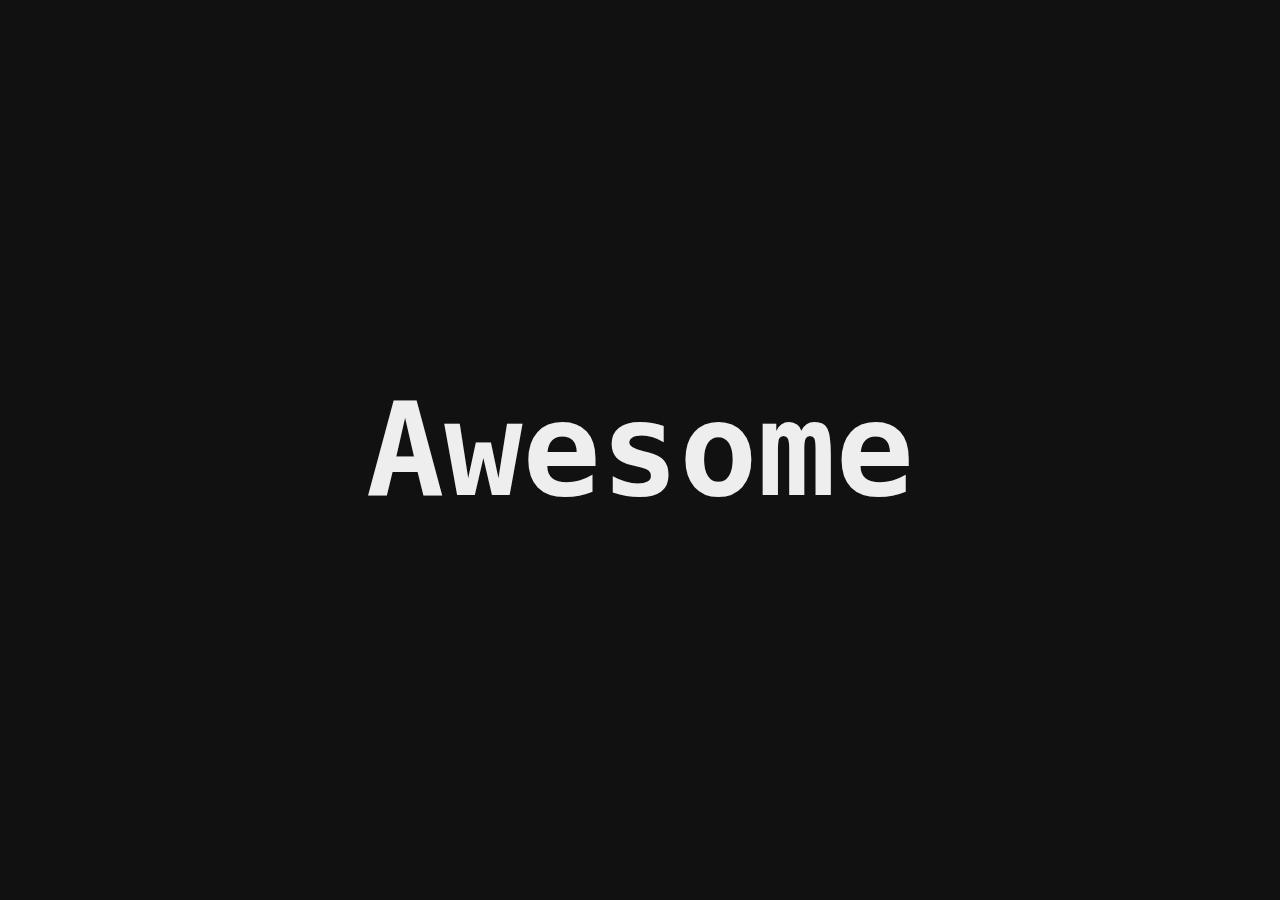
<file: Awesome hover/index.html>
<!DOCTYPE html>
<html lang="en">
<head>
    <meta charset="UTF-8">
    <meta name="viewport" content="width=device-width, initial-scale=1.0">

    <link rel="stylesheet" href="style.css">
    <title>Document</title>
</head>
<body>
    <section>
        <h2>Awesome</h2>
    </section>
    <script src="app.js"></script>
</body>
</html>
</file>
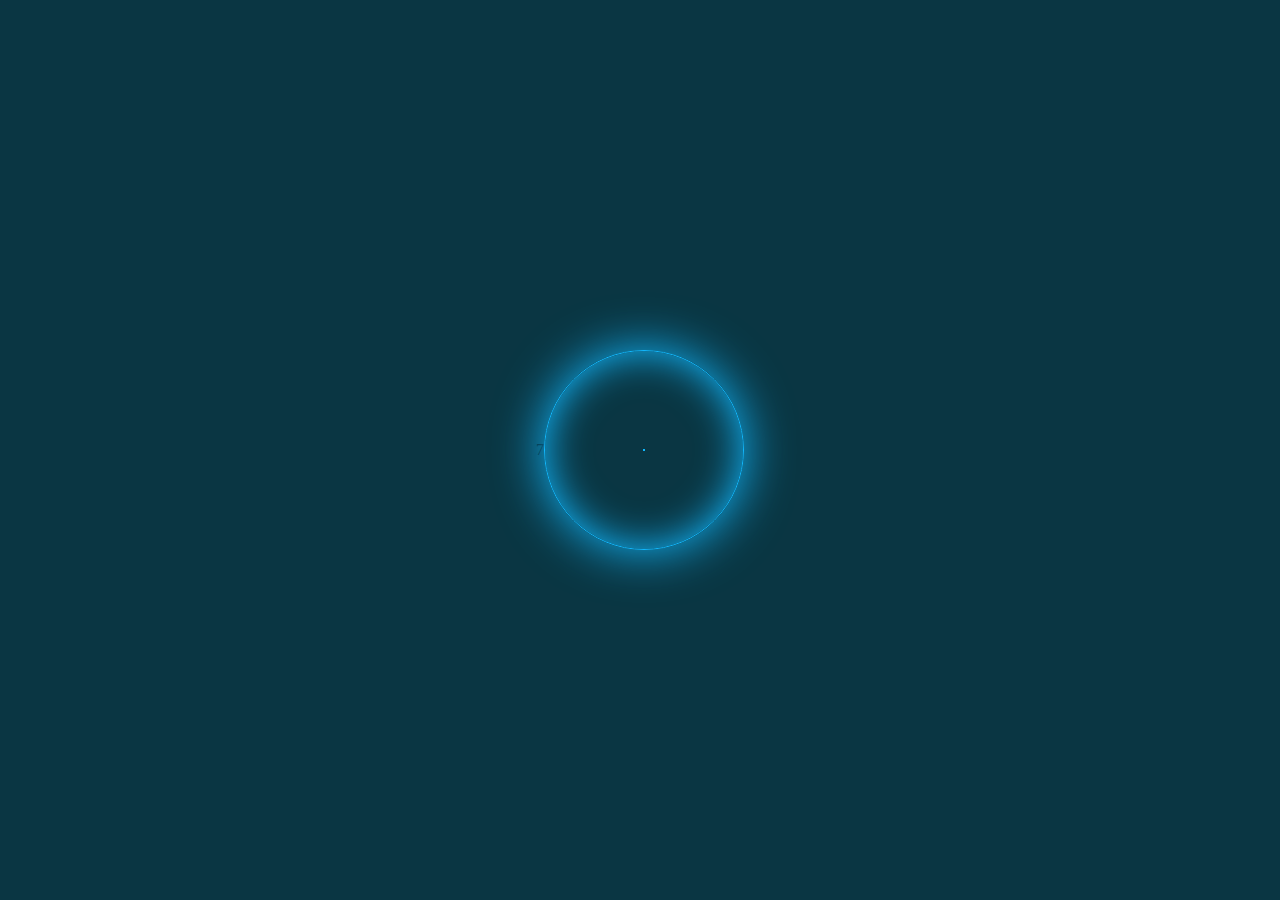
<file: earth/index.html>
<!DOCTYPE html>
<html lang="en">
<head>
    <meta charset="UTF-8">
    <meta name="viewport" content="width=device-width, initial-scale=1.0">7
    <link rel="stylesheet" href="style.css">
    <title>Document</title>
</head>
<body>
    <div class="pulse">
    <span style="--i:1"></span>
    <span style="--i:2"></span>
    <span style="--i:3"></span>
    <span style="--i:4"></span>
    <span style="--i:5"></span>
    <span style="--i:6"></span>
    </div>
</body>
</html>
</file>
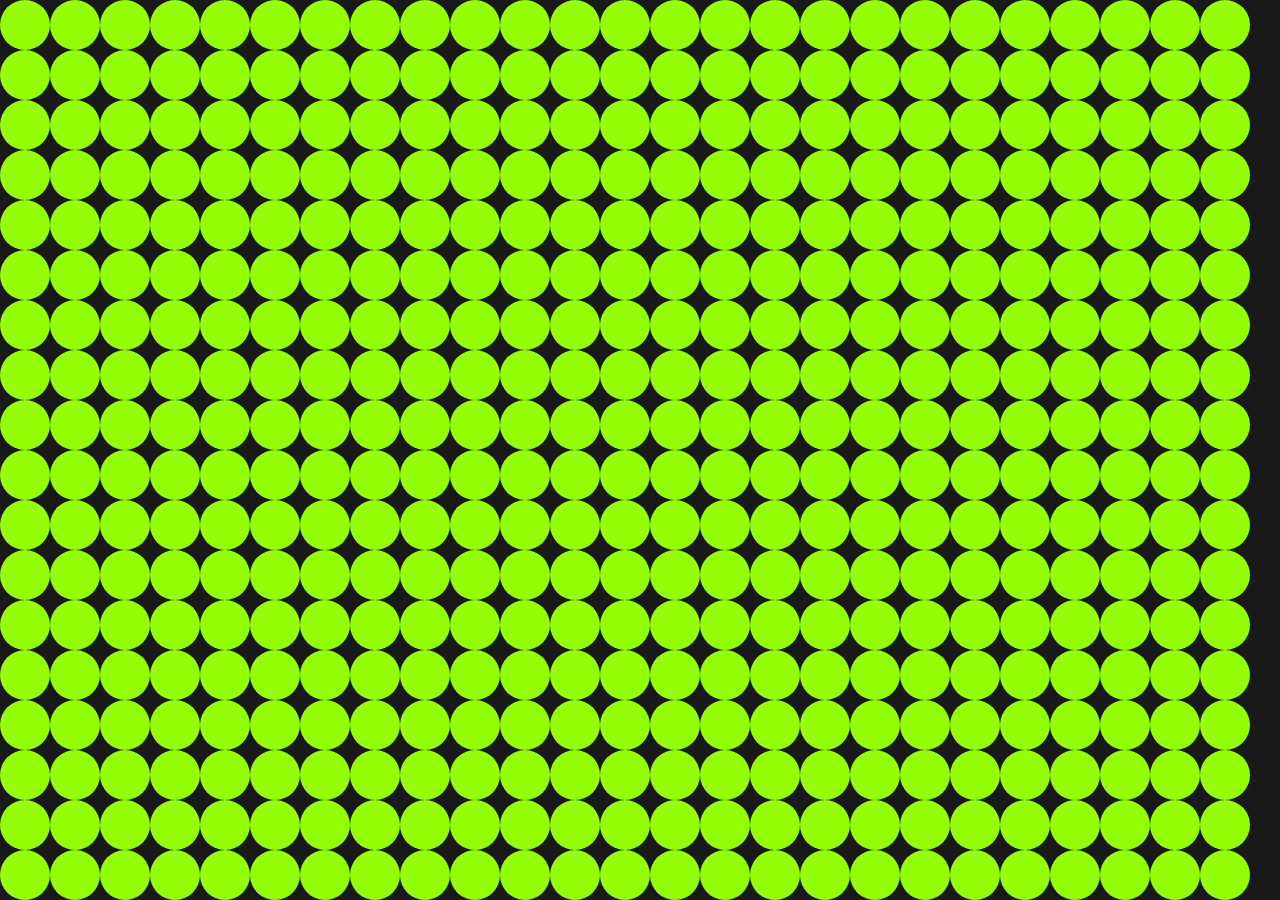
<file: Mousemove 2/index.html>
<!DOCTYPE html>
<html lang="en">
<head>
    <meta charset="UTF-8">
    <meta name="viewport" content="width=device-width, initial-scale=1.0">
    <link rel="stylesheet" href="style.css">
    <title>Document</title>
</head>
<body>
    <section></section>
    <script>
        let section = document.querySelector('section');
        for (let i = 0; i < 600; i++) {
            let div = document.createElement('div');
            section.appendChild(div);
        }

        document.addEventListener("mousemove", function (e) {
            document.querySelectorAll("div").forEach(div => {
                let x = (div.offsetLeft + div.offsetWidth / 2) - e.pageX;
                let y = (div.offsetTop + div.offsetHeight / 2) - e.pageY;
                let dist = Math.sqrt(x * x + y * y);
                let score = Math.exp(dist * -0.01);
                div.style.transform = "scale(" + (score * 6) + ")";
            });
        });
    </script>
</body>
</html>
</file>
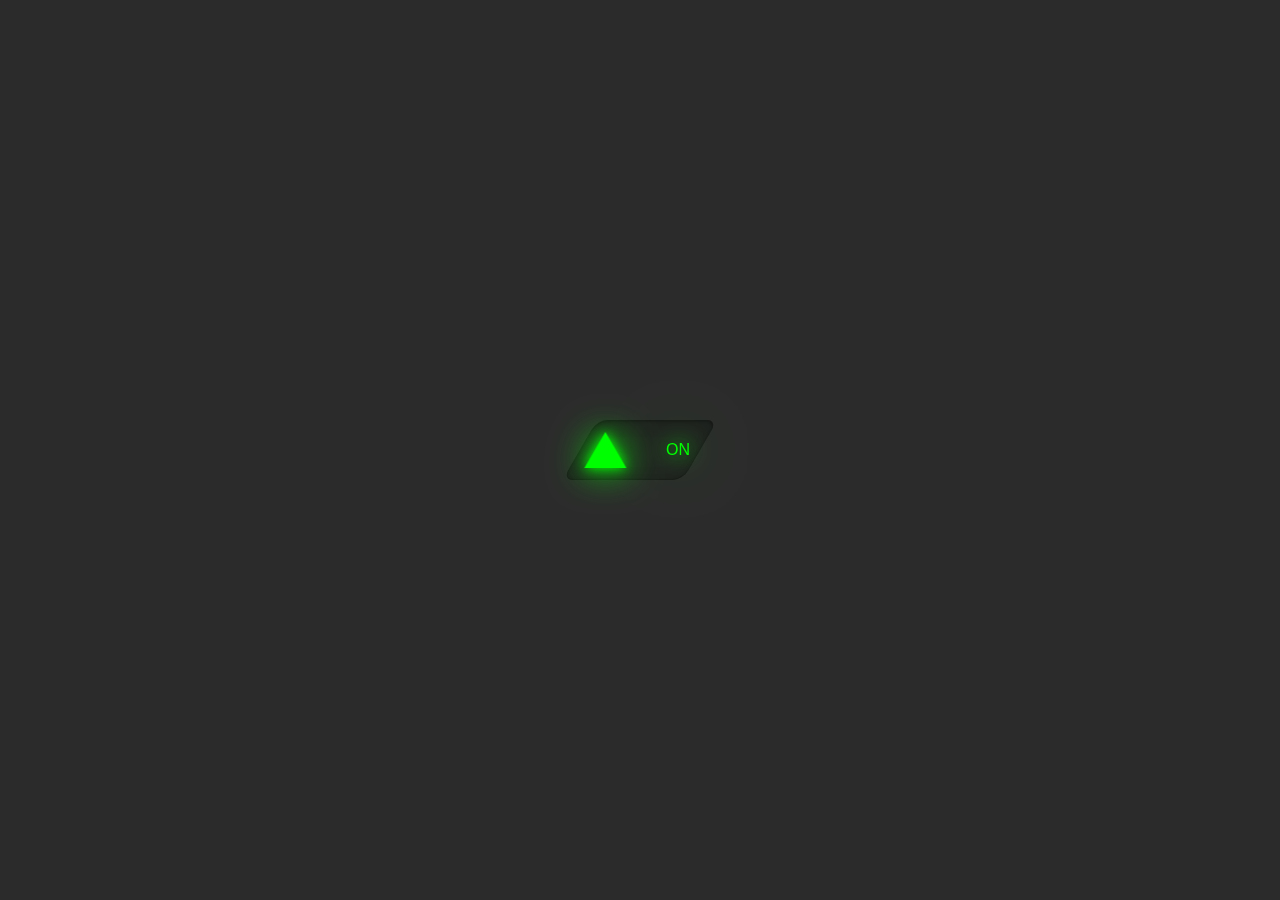
<file: on-off animation/index.html>
<!DOCTYPE html>
<html lang="en">
<head>
    <meta charset="UTF-8">
    <meta name="viewport" content="width=device-width, initial-scale=1.0">
    <link rel="stylesheet" href="style.css">
    <title>Document</title>
</head>
<body>
    <label>
        <input type="checkbox">
        <text>Off</text>
        <text>On</text>
        <span class="angle"></span>
    </label>
</body>
</html>
</file>
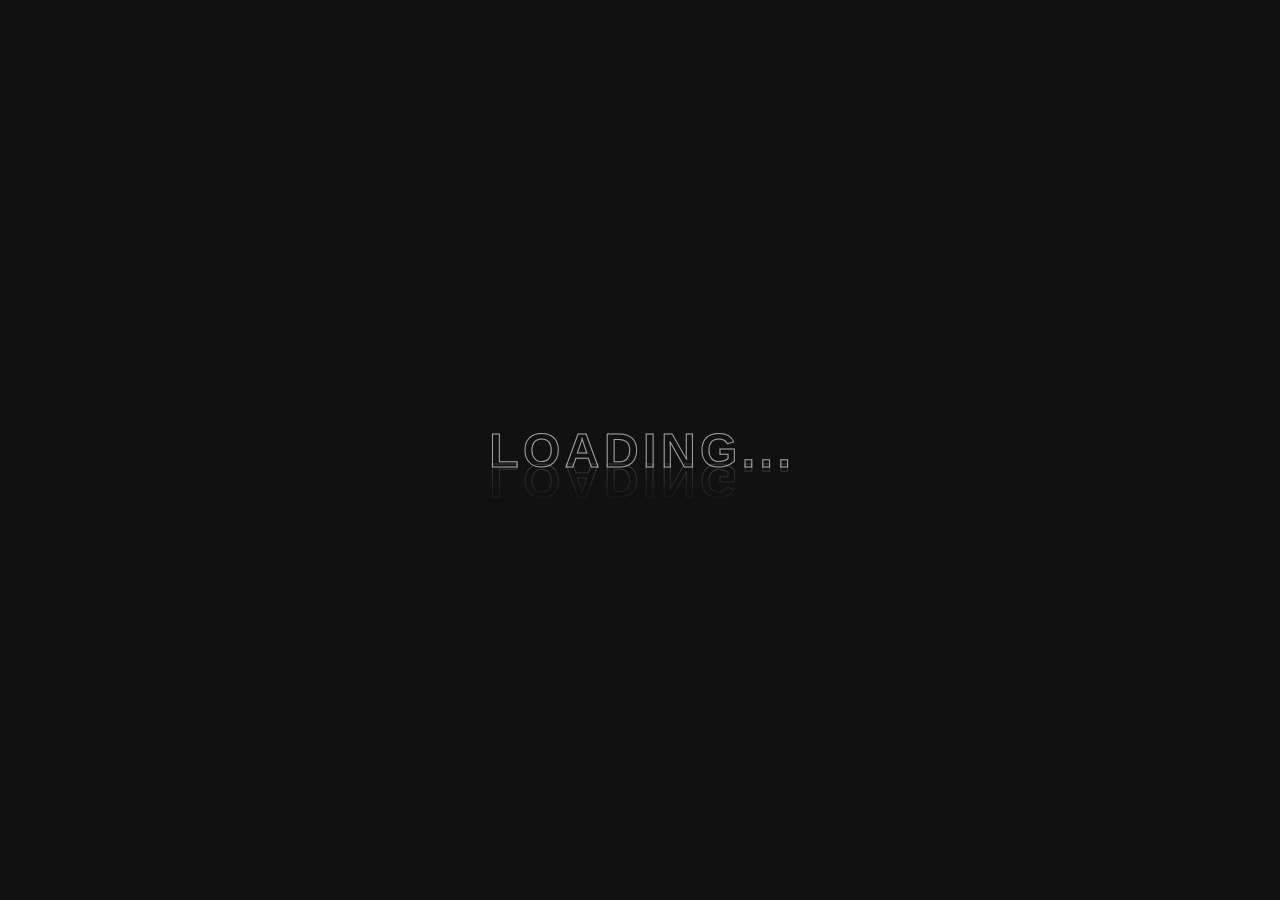
<file: Awesome hover/loading hover/index.html>
<!DOCTYPE html>
<html lang="en">
<head>
    <meta charset="UTF-8">
    <meta name="viewport" content="width=device-width, initial-scale=1.0">
    <link rel="stylesheet" href="style.css">
    <title>Document</title>
</head>
<body>
    <div class="loader">
        <span style="--i:1">L</span>
        <span style="--i:2">o</span>
        <span style="--i:3">a</span>
        <span style="--i:4">d</span>
        <span style="--i:5">i</span>
        <span style="--i:6">n</span>
        <span style="--i:7">g</span>
        <span style="--i:8">.</span>
        <span style="--i:9">.</span>
        <span style="--i:10">.</span>
    </div>
</body>
</html>
</file>
<file: Awesome hover/style.css>
*{
    margin: 0;
    padding: 0;
    box-sizing: border-box;
}
section{
    position: absolute;
    width: 100%;
    height: 100%;
    overflow: hidden;
    background: #111;
    display: flex;
    flex-wrap: wrap;
}
section div{
    position: relative;
    width: 50px;
    height: 50px;
    background: #fff;
    transform: scale(0);
}
h2{
    position: absolute;
    top: 50%;
    left: 50%;
    transform: translate(-50%,-50%);
    font-family: monospace;
    font-size: 10em;
    z-index: 10000;
    color: #fff;
        mix-blend-mode: difference;
        cursor: default;
}
</file>
<file: earth/style.css>
*{
    margin: 0;
    padding: 0;
    box-sizing: border-box;

}
body{
    display: flex;
    justify-content: center;
    align-items: center;
    min-height: 100vh;
    background: #0a3643;
}
.pulse{
    position: relative;
    width: 200px;
    height: 200px;
    box-shadow: inset 0 0 40px #12b9ff,0 0 50px #12b9ff;
    border-radius: 50%;
    border: 1px solid #12b9ff;
  
    background-size: cover;
    animation: animateEarth 10s linear infinite;
}
.pulse span{
    position: absolute;
    top: 50%;
    left: 50%;
    transform: translate(-50%,-50%);
    background: transparent;
    border: 1px solid #12b9ff;
    animation: animate 6s linear infinite;
    border-radius: 50%;
    animation-delay: calc(var(--i) * -1s);
    background: url();
}
@keyframes animate{
    0%{
        width: 200px;
        height: 200px;
        opacity: 1;
    }
    50%{
        opacity: 1;
    }
    100%{
        width: 600px;
        height: 600px;
        opacity: 0;
    }
}
@keyframes animateEarth{
    0%{
        background-position-x:0px ;
    }
    100%{
        background-position-x: 360px;
    }
}
</file>
<file: Mousemove 2/style.css>
*{
    margin: 0;
    padding: 0;
    box-sizing: border-box  ;
}
section{
    position: absolute;
    width: 100%;
    height: 100vh;
    background: #191919;
    display: flex;
    flex-wrap: wrap;
    overflow: hidden;
}
section div{
    position: relative;
    width: 50px;
    height: 50px;
    background: #94fe08;
    border-radius: 50%;
}
</file>
<file: on-off animation/style.css>
*{
    margin: 0;
    padding: 0;
    box-sizing: border-box;
    font-family: sans-serif;
}
body{
    display: flex;
    justify-content: center;
    align-items: center;
    min-height: 100vh;
    background: #2b2b2b;
}
label{
    position: relative;
    width: 120px;
    height: 60px;
    background: #222;
    display: flex;
    justify-content: space-between;
    align-items: center;
    box-shadow: inset 0 2px 15px rgba(0,0,0,0.2),
    inset 0 2px 2px rgba(0,0,0,0.2),
    inset 0 -1px 1px rgba(0,0,0,0.2);
    border-radius: 10px;
    transform: skewX(330deg);
    cursor: pointer;
}
label input{
    position: absolute;
    appearance: none;
}
label .angle{
    position: absolute;
    border-left: 35px solid transparent;
    border-right: 35px solid transparent;
    border-bottom: 60px solid #0f0;
    transform: skewX(30deg) scale(0.6) translateX(-16px);
    transition: 0.5s;
    filter: drop-shadow( 0 0 10px #0f0) drop-shadow( 0 0 30px #0f0);
}
label input:checked ~ .angle{
    transition: 0.5s;
    border-bottom: 60px solid #f00;
    transform: skewX(30deg) scale(0.6) translateX(108px) rotate(180deg);
    filter: drop-shadow( 0 0 10px #f00) drop-shadow( 0 0 30px #f00);
}
label text{
    padding: 10px;
    color: #fff;
    transform: skewX(30deg);
    transition: 0.5s;
    text-transform: uppercase;
}
label text:nth-child(2){
    color: #f00;
    transform: skewX(30deg) scale(0);
    filter: drop-shadow( 0 0 10px #f00) drop-shadow( 0 0 30px #f00);
}
label input:checked ~text:nth-child(2){
    transform: skewX(30deg) scale(1);
}
label text:nth-child(3){
    color: #0f0;
    transform: skewX(30deg) scale(1);
    filter: drop-shadow( 0 0 10px #0f0) drop-shadow( 0 0 30px #0f0);
}
label input:checked ~ text:nth-child(3){
    transform: skewX(30deg) scale(0);
}
</file>
<file: Awesome hover/loading hover/style.css>
*{
    margin: 0;
    padding: 0;
    box-sizing: border-box;
    font-family: sans-serif;
}
body{
    display: flex;
    align-items: center;
    justify-content: center;
    min-height: 100vh;
    background: #111;
}
.loader{
    position: relative;
    cursor: default;
    -webkit-box-reflect: below -25px linear-gradient(transparent,#0005);
}
.loader span{
    position: relative;
    display: inline-block;
    font-size: 3em;
    color: transparent;
    -webkit-text-stroke: 1px #fff9;
    text-transform: uppercase;
    font-weight: 800;
    animation: animate 2s ease-in-out infinite;
    animation-delay: calc(0.15s * var(--i));
}
@keyframes animate{
    0%{
        transform: translateY(0px);
        color: transparent;
        text-shadow: none;
    }
    20%{
        transform: translateY(-60px);
        color: #fff;
        text-shadow: 0 0 5px #fff,
        0 0 25px #fff,
        0 0 50px #fff;
    }
    40%,100%{
        transform: translateY(0px);
        color: transparent;
        text-shadow: none;
    }
}
</file>
